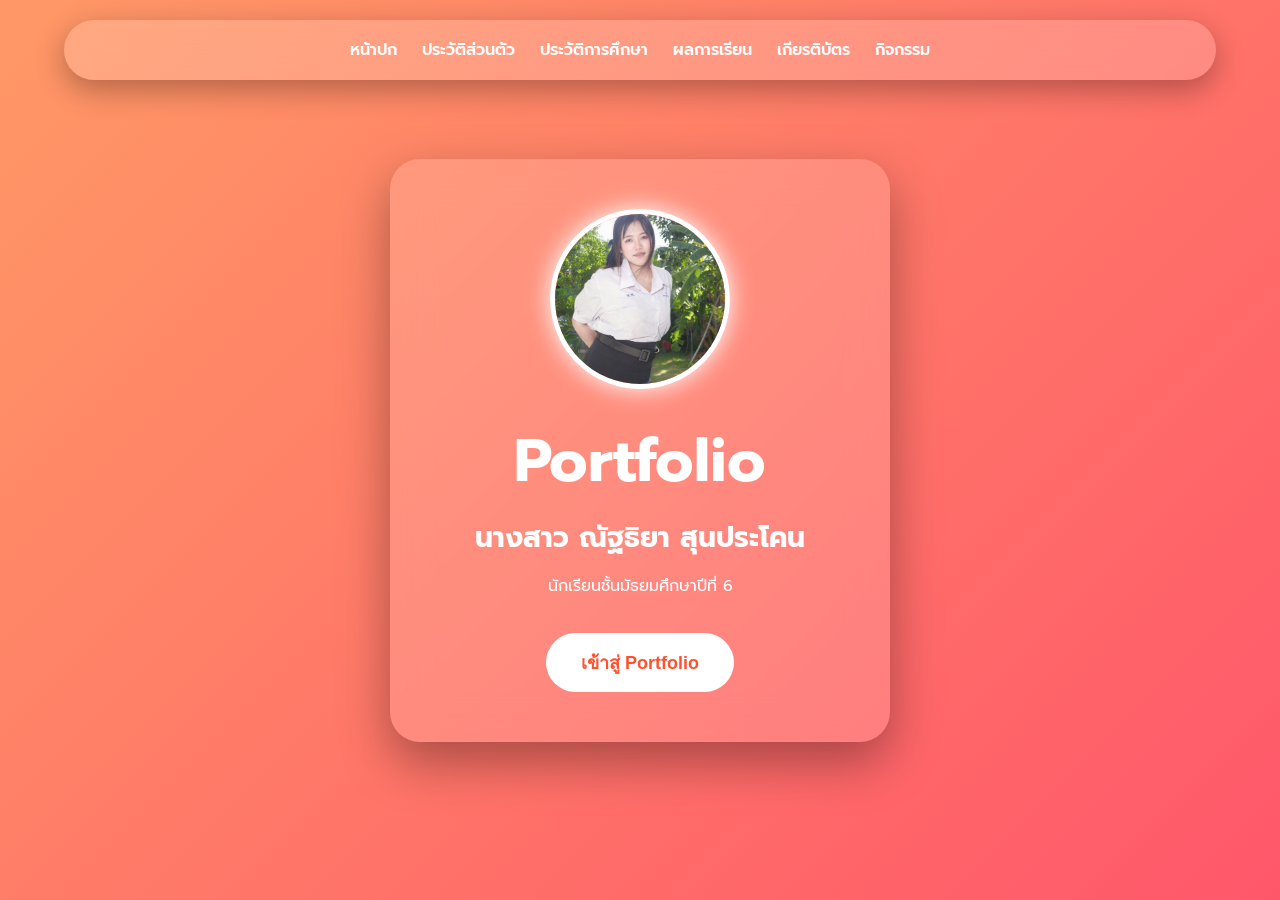
<file: index.html>
<!DOCTYPE html>
<html lang="th">
<head>
    <meta charset="UTF-8">
    <meta name="viewport" content="width=device-width, initial-scale=1.0">
    <title>Portfolio | ณัฐธิยา สุนประโคน</title>

    <link href="https://fonts.googleapis.com/css2?family=Prompt:wght@300;400;600;700&display=swap" rel="stylesheet">
    <link rel="stylesheet" href="style.css">
</head>

<body>

    <!-- เฟืองตก -->
    <div id="gears"></div>

    <!-- เมนู -->
    <nav>
        <a href="index.html">หน้าปก</a>
        <a href="profile.html">ประวัติส่วนตัว</a>
        <a href="education.html">ประวัติการศึกษา</a>
        <a href="grades.html">ผลการเรียน</a>
        <a href="certificates.html">เกียรติบัตร</a>
        <a href="activities.html">กิจกรรม</a>
    </nav>

    <!-- หน้าปก -->
    <section class="hero">

        <div class="profile-box">

            <img src="images/IMG_9905.jpeg" class="profile" alt="รูปโปรไฟล์">

            <h1>Portfolio</h1>

            <h2>นางสาว ณัฐธิยา สุนประโคน</h2>

            <p>นักเรียนชั้นมัธยมศึกษาปีที่ 6</p>

            <button onclick="window.location.href='profile.html'">
                เข้าสู่ Portfolio
            </button>

        </div>

    </section>

    <script src="script.js"></script>

</body>
</html>
</file>
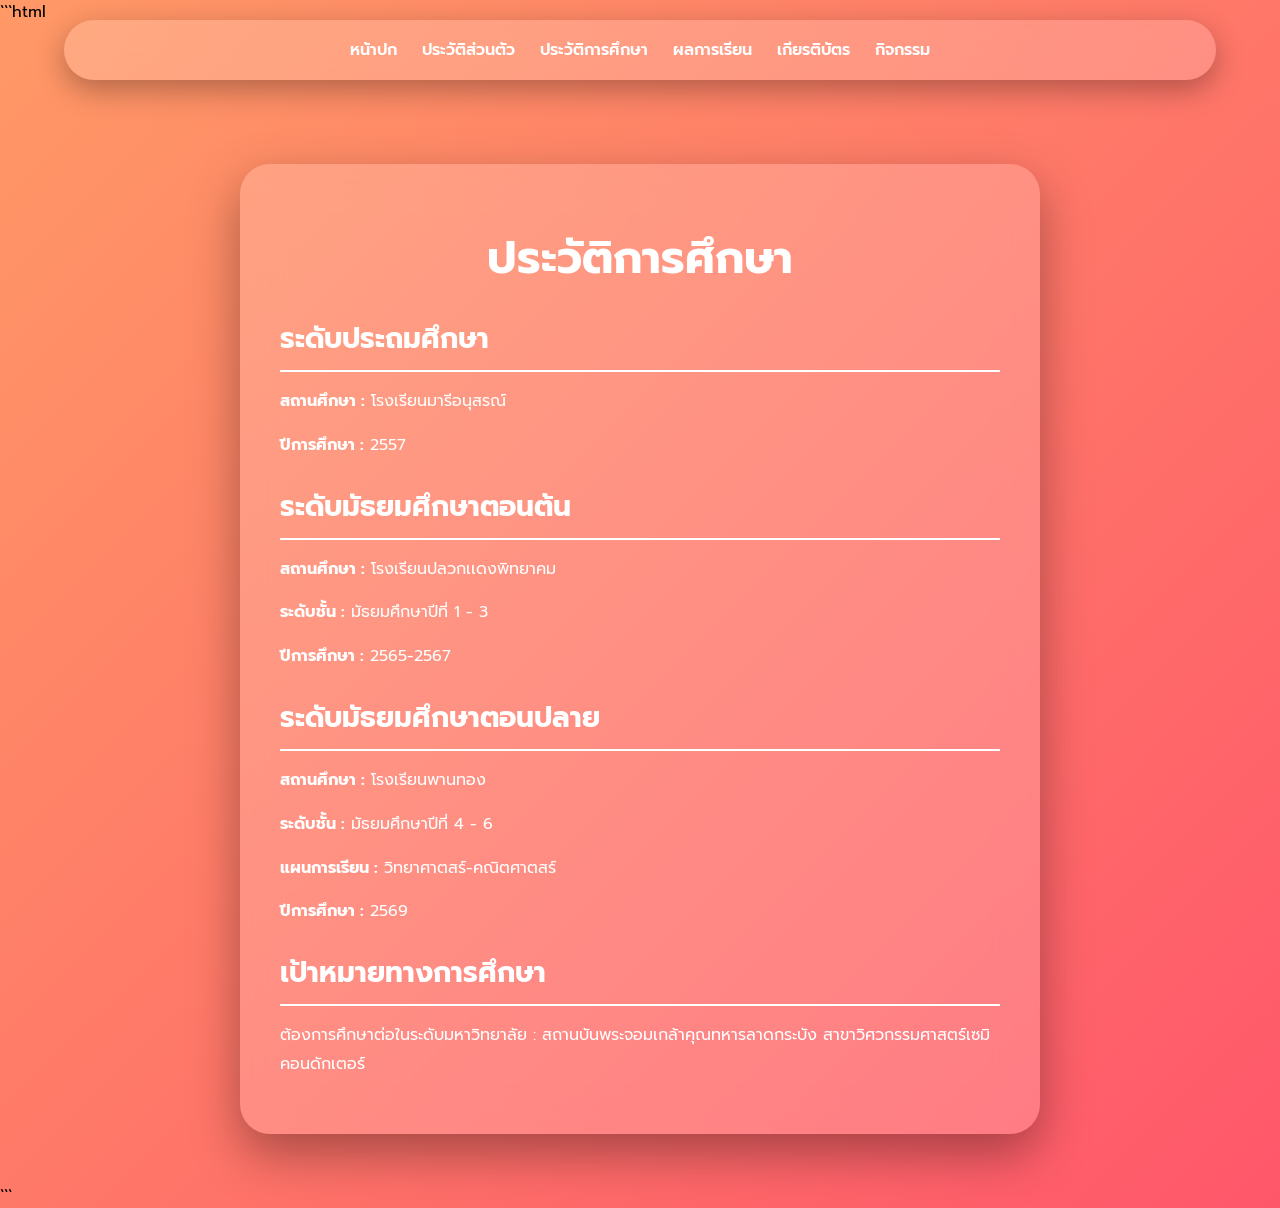
<file: education.html>
```html
<!DOCTYPE html>
<html lang="th">
<head>
<meta charset="UTF-8">
<meta name="viewport" content="width=device-width, initial-scale=1.0">
<title>ประวัติการศึกษา</title>
<link href="https://fonts.googleapis.com/css2?family=Prompt:wght@300;400;600;700&display=swap" rel="stylesheet">
<link rel="stylesheet" href="style.css">
</head>
<body>
<div id="gears"></div>
<!-- เมนู -->
<nav>
<a href="index.html">หน้าปก</a>
<a href="profile.html">ประวัติส่วนตัว</a>
<a href="education.html">ประวัติการศึกษา</a>
<a href="grades.html">ผลการเรียน</a>
<a href="certificates.html">เกียรติบัตร</a>
<a href="activities.html">กิจกรรม</a>
</nav>
<!-- ประวัติการศึกษา -->
<section class="profile-page">
<div class="profile-card">
<h1>
ประวัติการศึกษา
</h1>
<h2>
ระดับประถมศึกษา
</h2>
<p>
<b>สถานศึกษา :</b> โรงเรียนมารีอนุสรณ์
</p>
<p>
<b>ปีการศึกษา :</b> 2557
</p>
<h2>
ระดับมัธยมศึกษาตอนต้น
</h2>
<p>
<b>สถานศึกษา :</b> โรงเรียนปลวกเเดงพิทยาคม
</p>
<p>
<b>ระดับชั้น :</b> มัธยมศึกษาปีที่ 1 - 3
</p>
<p>
<b>ปีการศึกษา :</b> 2565-2567
</p>
<h2>
ระดับมัธยมศึกษาตอนปลาย
</h2>
<p>
<b>สถานศึกษา :</b> โรงเรียนพานทอง
</p>
<p>
<b>ระดับชั้น :</b> มัธยมศึกษาปีที่ 4 - 6
</p>
<p>
<b>แผนการเรียน :</b> วิทยาศาตสร์-คณิตศาตสร์
</p>
<p>
<b>ปีการศึกษา :</b> 2569
</p>
<h2>
เป้าหมายทางการศึกษา
</h2>
<p>
ต้องการศึกษาต่อในระดับมหาวิทยาลัย :</b> 
สถานบันพระจอมเกล้าคุณทหารลาดกระบัง
สาขาวิศวกรรมศาสตร์เซมิคอนดักเตอร์
</p>
</div>
</section>
<script src="script.js"></script>
</body>
</html>
```
</file>
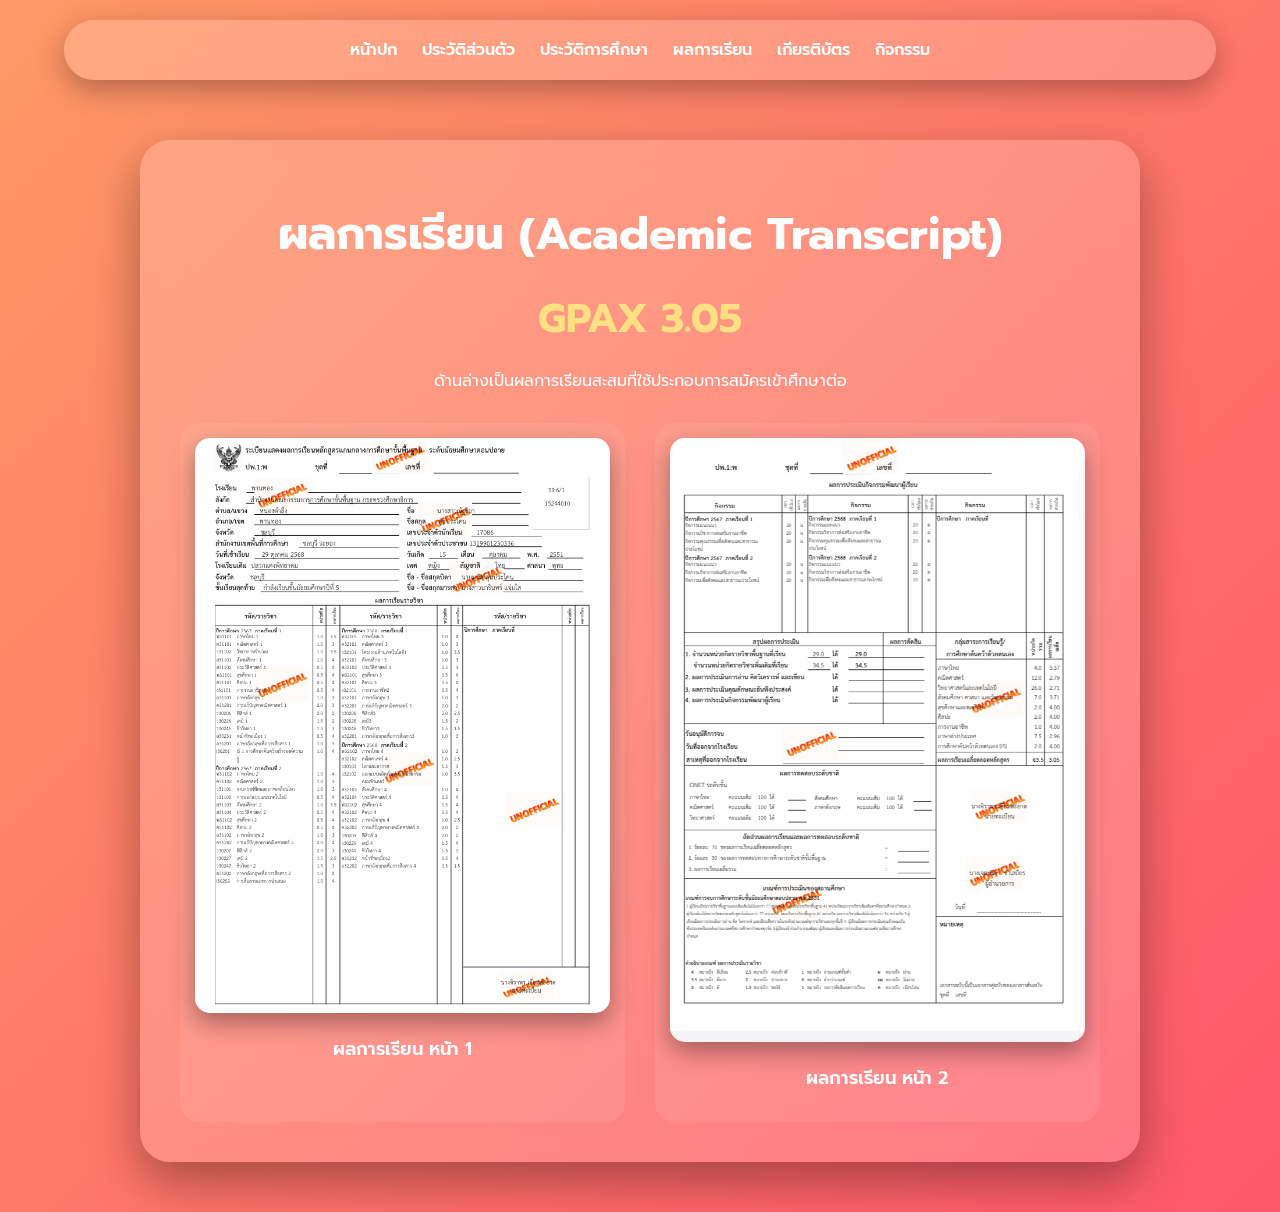
<file: grades.html>
<!DOCTYPE html>
<html lang="th">
<head>
    <meta charset="UTF-8">
    <meta name="viewport" content="width=device-width, initial-scale=1.0">
    <title>ผลการเรียน</title>

    <link href="https://fonts.googleapis.com/css2?family=Prompt:wght@300;400;500;600;700&display=swap" rel="stylesheet">
    <link rel="stylesheet" href="style.css">
</head>
<body>

<div id="gears"></div>

<nav>
    <a href="index.html">หน้าปก</a>
    <a href="profile.html">ประวัติส่วนตัว</a>
    <a href="education.html">ประวัติการศึกษา</a>
    <a href="grades.html">ผลการเรียน</a>
    <a href="certificates.html">เกียรติบัตร</a>
    <a href="activities.html">กิจกรรม</a>
</nav>

<section class="academic">

    <div class="academic-card">

        <h1>ผลการเรียน (Academic Transcript)</h1>

        <h3>GPAX 3.05</h3>

        <p class="text">
            ด้านล่างเป็นผลการเรียนสะสมที่ใช้ประกอบการสมัครเข้าศึกษาต่อ
        </p>

        <div class="grade-gallery">

            <div class="grade-box">
                <img src="images/IMG_0875.jpeg" alt  ="ผลการเรียนหน้า 1">
                <p>ผลการเรียน หน้า 1</p>
            </div>

            <div class="grade-box">
                <img src="images/IMG_0876.jpeg" alt="ผลการเรียนหน้า 2">
                <p>ผลการเรียน หน้า 2</p>
            </div>

        </div>

    </div>

</section>

<script src="script.js"></script>

</body>
</html>
</file>
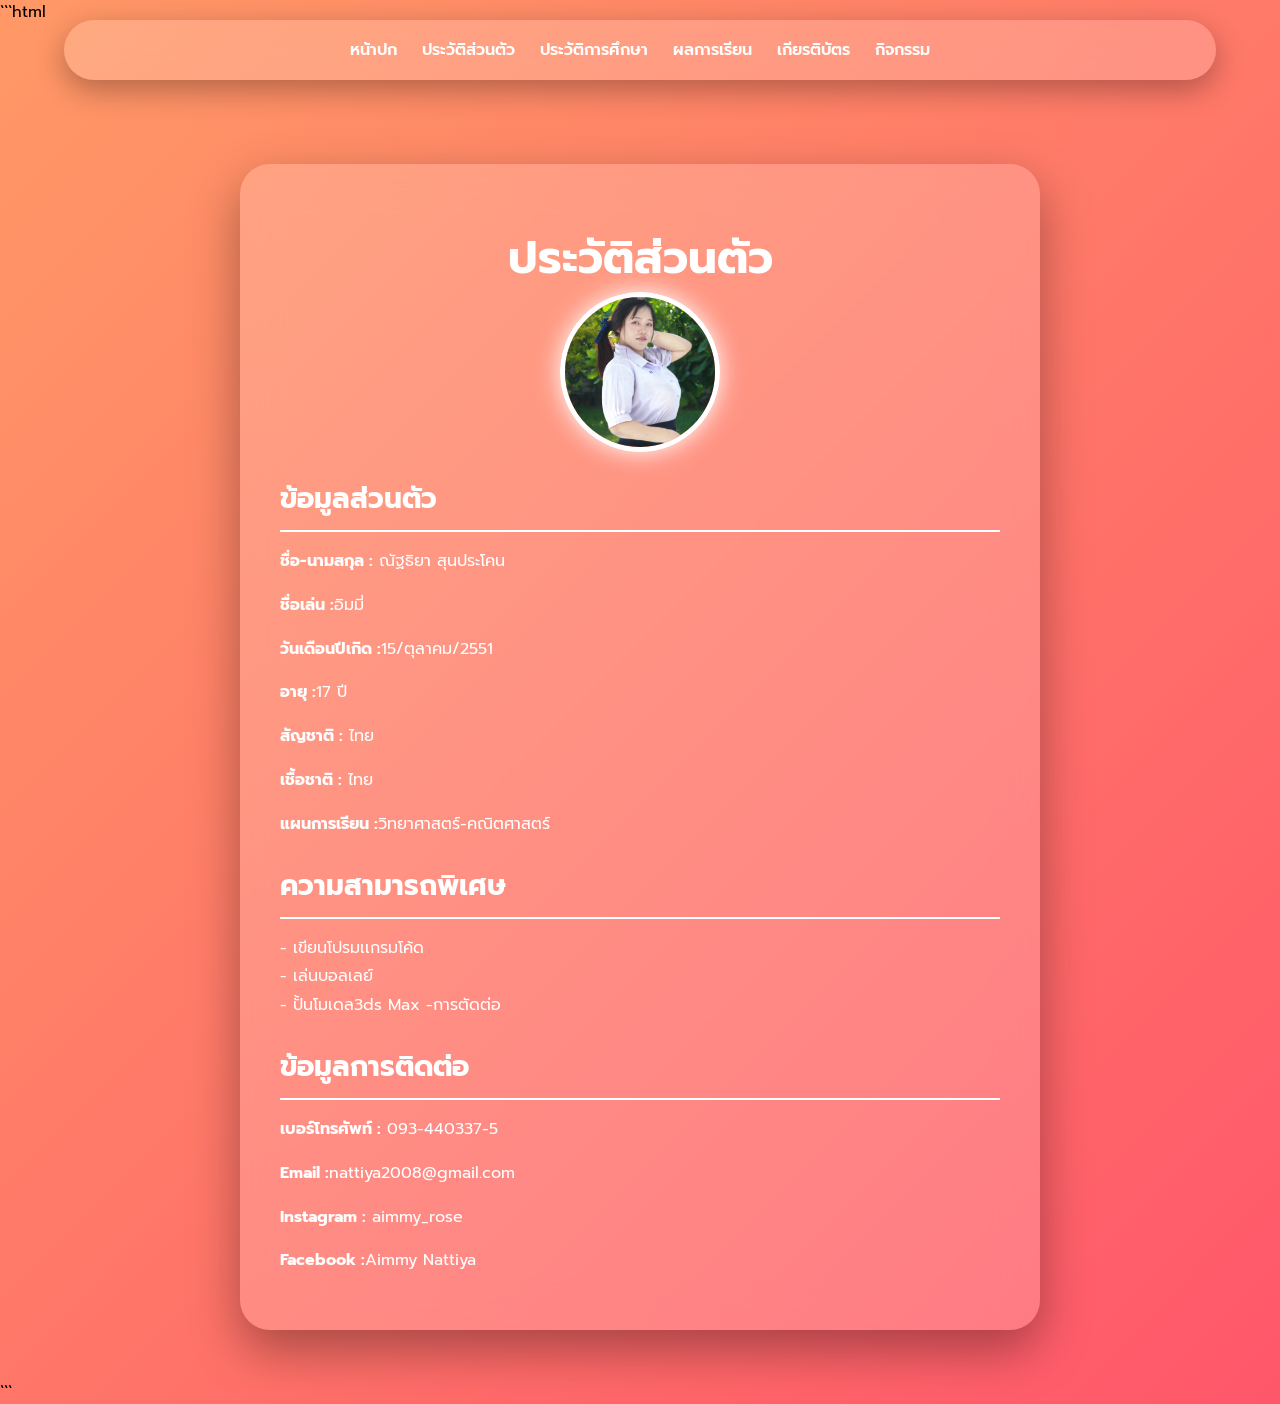
<file: profile.html>
```html
<!DOCTYPE html>
<html lang="th">
<head>
<meta charset="UTF-8">
<meta name="viewport" content="width=device-width, initial-scale=1.0">
<title>ประวัติส่วนตัว</title>
<link href="https://fonts.googleapis.com/css2?family=Prompt:wght@300;400;600;700&display=swap" rel="stylesheet">
<link rel="stylesheet" href="style.css">
</head>
<body>
<!-- เมนู -->
<nav>
<a href="index.html">หน้าปก</a>
<a href="profile.html">ประวัติส่วนตัว</a>
<a href="education.html">ประวัติการศึกษา</a>
<a href="grades.html">ผลการเรียน</a>
<a href="certificates.html">เกียรติบัตร</a>
<a href="activities.html">กิจกรรม</a>
</nav>
<!-- ประวัติส่วนตัว -->
<section class="profile-page">
<div class="profile-card">
<h1>ประวัติส่วนตัว</h1>
<img src="images/IMG_9902.jpeg" class="profile" alt="รูปโปรไฟล์">
<h2>ข้อมูลส่วนตัว</h2>
<p><b>ชื่อ-นามสกุล :</b> ณัฐธิยา สุนประโคน</p>
<p><b>ชื่อเล่น :</b>อิมมี่</p>
<p><b>วันเดือนปีเกิด :</b>15/ตุลาคม/2551</p>
<p><b>อายุ :</b>17 ปี</p>
<p><b>สัญชาติ :</b> ไทย</p>
<p><b>เชื้อชาติ :</b> ไทย</p>
<p><b>แผนการเรียน :</b>วิทยาศาสตร์-คณิตศาสตร์</p>
<h2>ความสามารถพิเศษ</h2>
<p>
- เขียนโปรมเเกรมโค้ด<br>
- เล่นบอลเลย์<br>
- ปั้นโมเดล3ds Max
-การตัดต่อ
</p>
<h2>ข้อมูลการติดต่อ</h2>
<p><b>เบอร์โทรศัพท์ :</b> 093-440337-5</p>
<p><b>Email :</b>nattiya2008@gmail.com</p>
<p><b>Instagram :</b> aimmy_rose</p>
<p><b>Facebook :</b>Aimmy Nattiya</p>
</div>
</section>
<script src="script.js"></script>
</body>
</html>
```
</file>
<file: style.css>
@import url('https://fonts.googleapis.com/css2?family=Prompt:wght@300;400;600;700&display=swap');

*{
    margin:0;
    padding:0;
    box-sizing:border-box;
}

body{
    font-family:'Prompt',sans-serif;
    min-height:100vh;
    overflow-x:hidden;
    background:linear-gradient(-45deg,#ff512f,#ff9800,#ff416c,#ff9966);
    background-size:400% 400%;
    animation:bg 12s infinite;
}

@keyframes bg{
    0%{background-position:0% 50%;}
    50%{background-position:100% 50%;}
    100%{background-position:0% 50%;}
}

/* ================= เมนู ================= */

nav{
    position:fixed;
    top:20px;
    left:50%;
    transform:translateX(-50%);
    width:90%;
    padding:18px;
    display:flex;
    justify-content:center;
    gap:25px;
    background:rgba(255,255,255,.18);
    backdrop-filter:blur(15px);
    border-radius:30px;
    box-shadow:0 10px 30px rgba(0,0,0,.3);
    z-index:100;
}

nav a{
    color:#fff;
    text-decoration:none;
    font-weight:600;
    transition:.3s;
}

nav a:hover{
    color:#ffe082;
    transform:translateY(-3px);
}

/* ================= หน้าปก ================= */

.hero{
    min-height:100vh;
    display:flex;
    justify-content:center;
    align-items:center;
    padding:30px;
}

.profile-box{
    width:500px;
    max-width:95%;
    padding:50px;
    text-align:center;
    background:rgba(255,255,255,.15);
    backdrop-filter:blur(20px);
    border-radius:30px;
    color:#fff;
    box-shadow:0 20px 50px rgba(0,0,0,.35);
    animation:show 1s;
}

@keyframes show{
    from{
        opacity:0;
        transform:translateY(60px);
    }
    to{
        opacity:1;
        transform:translateY(0);
    }
}

.profile{
    width:180px;
    height:180px;
    object-fit:cover;
    border-radius:50%;
    border:5px solid #fff;
    box-shadow:0 0 25px #fff;
    animation:float 3s ease-in-out infinite;
}

@keyframes float{
    50%{
        transform:translateY(-12px);
    }
}

h1{
    font-size:60px;
    margin-top:20px;
    color:#fff;
}

h2{
    font-size:28px;
    margin-top:10px;
    color:#fff;
}

p{
    margin:15px 0;
    color:#fff;
}

button{
    margin-top:20px;
    padding:15px 35px;
    border:none;
    border-radius:30px;
    background:#fff;
    color:#ff512f;
    font-size:18px;
    font-weight:bold;
    cursor:pointer;
    transition:.3s;
}

button:hover{
    transform:scale(1.08);
}

/* ================= ประวัติส่วนตัว ================= */

.profile-page{
    min-height:100vh;
    padding:140px 20px 50px;
    display:flex;
    justify-content:center;
}

.profile-card{
    width:800px;
    max-width:95%;
    padding:40px;
    background:rgba(255,255,255,.18);
    backdrop-filter:blur(20px);
    border-radius:30px;
    color:#fff;
    box-shadow:0 20px 50px rgba(0,0,0,.35);
}

.profile-card h1{
    text-align:center;
    font-size:45px;
}

.profile-card h2{
    margin-top:25px;
    border-bottom:2px solid #fff;
    padding-bottom:10px;
}

.profile-card p{
    line-height:1.8;
}

.profile-card .profile{
    display:block;
    margin:auto;
    width:160px;
    height:160px;
}

/* ================= เฟืองตก ================= */

#gears{
    position:fixed;
    inset:0;
    overflow:hidden;
    pointer-events:none;
}

.gear{
    position:absolute;
    top:-100px;
    color:#fff;
    opacity:.2;
    animation:fall linear infinite;
}

@keyframes fall{
    from{
        transform:translateY(-100px) rotate(0deg);
    }
    to{
        transform:translateY(110vh) rotate(360deg);
    }
}

/* ================= ผลการเรียน ================= */

.academic{
    min-height:100vh;
    padding:140px 20px 50px;
    display:flex;
    justify-content:center;
}

.academic-card{
    width:1000px;
    max-width:95%;
    padding:40px;
    background:rgba(255,255,255,.18);
    backdrop-filter:blur(20px);
    border-radius:30px;
    color:#fff;
    text-align:center;
    box-shadow:0 20px 50px rgba(0,0,0,.35);
}

.academic-card h1{
    font-size:45px;
}

.academic-card h3{
    color:#ffe082;
    margin:20px 0;
    font-size:40px;
}

.grade-gallery{
    display:grid;
    grid-template-columns:repeat(auto-fit,minmax(350px,1fr));
    gap:30px;
    margin-top:30px;
}

.grade-box{
    background:rgba(255,255,255,.08);
    padding:15px;
    border-radius:20px;
    transition:.3s;
}

.grade-box:hover{
    transform:translateY(-8px);
}

.grade-box img{
    width:100%;
    border-radius:15px;
    box-shadow:0 10px 25px rgba(0,0,0,.35);
}

.grade-box p{
    margin-top:15px;
    font-size:18px;
    font-weight:600;
}

/* ================= Responsive ================= */

@media(max-width:768px){

    nav{
        flex-wrap:wrap;
        gap:10px;
        padding:15px;
    }

    nav a{
        font-size:14px;
    }

    h1{
        font-size:42px;
    }

    h2{
        font-size:22px;
    }

    .profile-box,
    .profile-card,
    .academic-card{
        width:95%;
        padding:25px;
    }

    .profile{
        width:140px;
        height:140px;
    }

    .grade-gallery{
        grid-template-columns:1fr;
    }
}
/* =====================
        กิจกรรม
===================== */

.activity-page{
    min-height:100vh;
    padding:140px 20px 60px;
    display:flex;
    justify-content:center;
}

.activity-card{
    width:1100px;
    max-width:95%;
    background:rgba(255,255,255,.18);
    backdrop-filter:blur(20px);
    border-radius:30px;
    padding:40px;
    color:white;
    text-align:center;
    box-shadow:0 20px 50px rgba(0,0,0,.35);
    animation:show 1s;
}

.activity-card h1{
    font-size:48px;
    margin-bottom:15px;
}

.intro{
    font-size:20px;
    margin-bottom:35px;
}

.activity-gallery{
    display:grid;
    grid-template-columns:repeat(2,1fr);
    gap:30px;
}

.activity-box{
    background:rgba(255,255,255,.08);
    border-radius:20px;
    padding:20px;
    transition:.3s;
}

.activity-box:hover{
    transform:translateY(-8px);
    box-shadow:0 10px 30px rgba(255,255,255,.2);
}

.activity-box img{
    width:100%;
    height:260px;
    object-fit:cover;
    border-radius:15px;
    box-shadow:0 10px 25px rgba(0,0,0,.35);
}

.activity-box h3{
    margin-top:18px;
    color:#ffe082;
    font-size:24px;
}

.activity-box p{
    margin-top:10px;
    line-height:1.8;
    font-size:18px;
}

@media(max-width:768px){

    .activity-gallery{
        grid-template-columns:1fr;
    }

    .activity-card{
        padding:25px;
    }

    .activity-card h1{
        font-size:38px;
    }

    .activity-box img{
        height:220px;
    }

}
</file>
